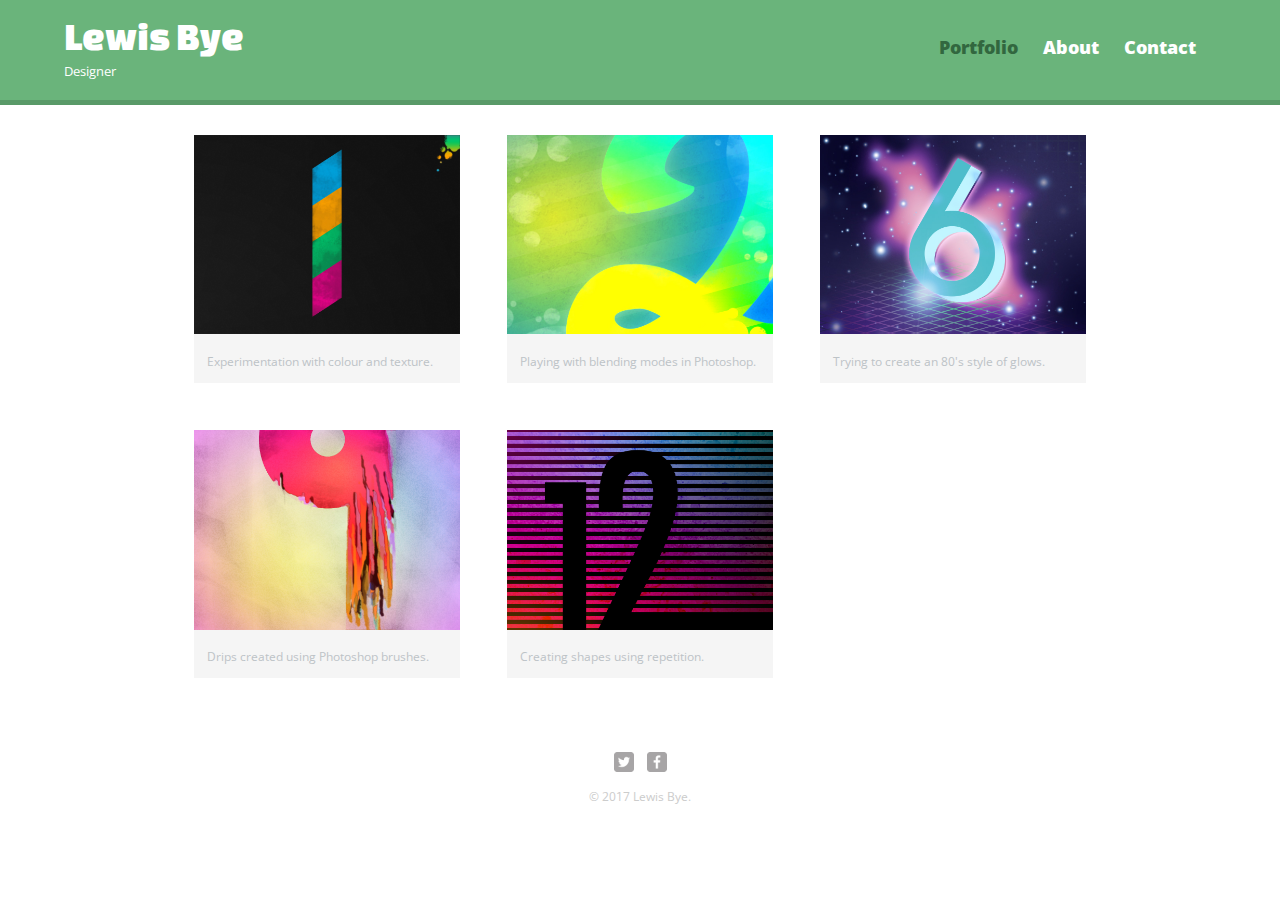
<file: index.html>
<!DOCTYPE html>
<html>
  <head>
    <meta charset="utf-8">
    <title>Lewis Bye | Designer</title>
    <link rel="stylesheet" href="css/normalize.css">
    <link href="https://fonts.googleapis.com/css?family=Changa+One|Open+Sans:400,400i,700,700i,800" rel="stylesheet">
    <link rel="stylesheet" href="css/main.css">
    <link rel="stylesheet" href="css/responsive.css">
    <meta name="viewport" content="width=device-width, inital-scale=1.0">
  </head>
  <body>
    <header>
      <a href="index.html" id="logo">
        <h1>Lewis Bye</h1>
        <h2>Designer</h2>
      </a>
      <nav>
        <ul>
           <li><a href="index.html" class="selected">Portfolio</a></li>
           <li><a href="about.html">About</a></li>
           <li><a href="contact.html">Contact</a></li>
        </ul>
      </nav>
    </header>
    <div id="wrapper">
      <section>
        <ul id="gallery">
          <li>
            <a href="img/numbers-01.jpg">
              <img src="img/numbers-01.jpg" alt="">
              <p>Experimentation with colour and texture.</p>
            </a>
          </li>
          <li>
            <a href="img/numbers-02.jpg">
              <img src="img/numbers-02.jpg" alt="">
              <p>Playing with blending modes in Photoshop.</p>
            </a>
          </li>
          <li>
            <a href="img/numbers-06.jpg">
              <img src="img/numbers-06.jpg" alt="">
              <p>Trying to create an 80's style of glows.</p>
            </a>
          </li>
          <li>
            <a href="img/numbers-09.jpg">
              <img src="img/numbers-09.jpg" alt="">
              <p>Drips created using Photoshop brushes.</p>
            </a>
          </li>
          <li>
            <a href="img/numbers-12.jpg">
              <img src="img/numbers-12.jpg" alt="">
              <p>Creating shapes using repetition.</p>
            </a>
          </li>
        </ul>
      </section>
      <footer>
        <a href="http://twitter.com/lewisbye1"><img src="img/twitter-wrap.png" atl="Twitter" class="social-icon"></a>
        <a href="http://facebook.com/lewisbye"><img src="img/facebook-wrap.png" atl="Facebook" class="social-icon"></a>
        <p>&copy; 2017 Lewis Bye.</p>
      </footer>
    </div>
  </body>
</html>
</file>
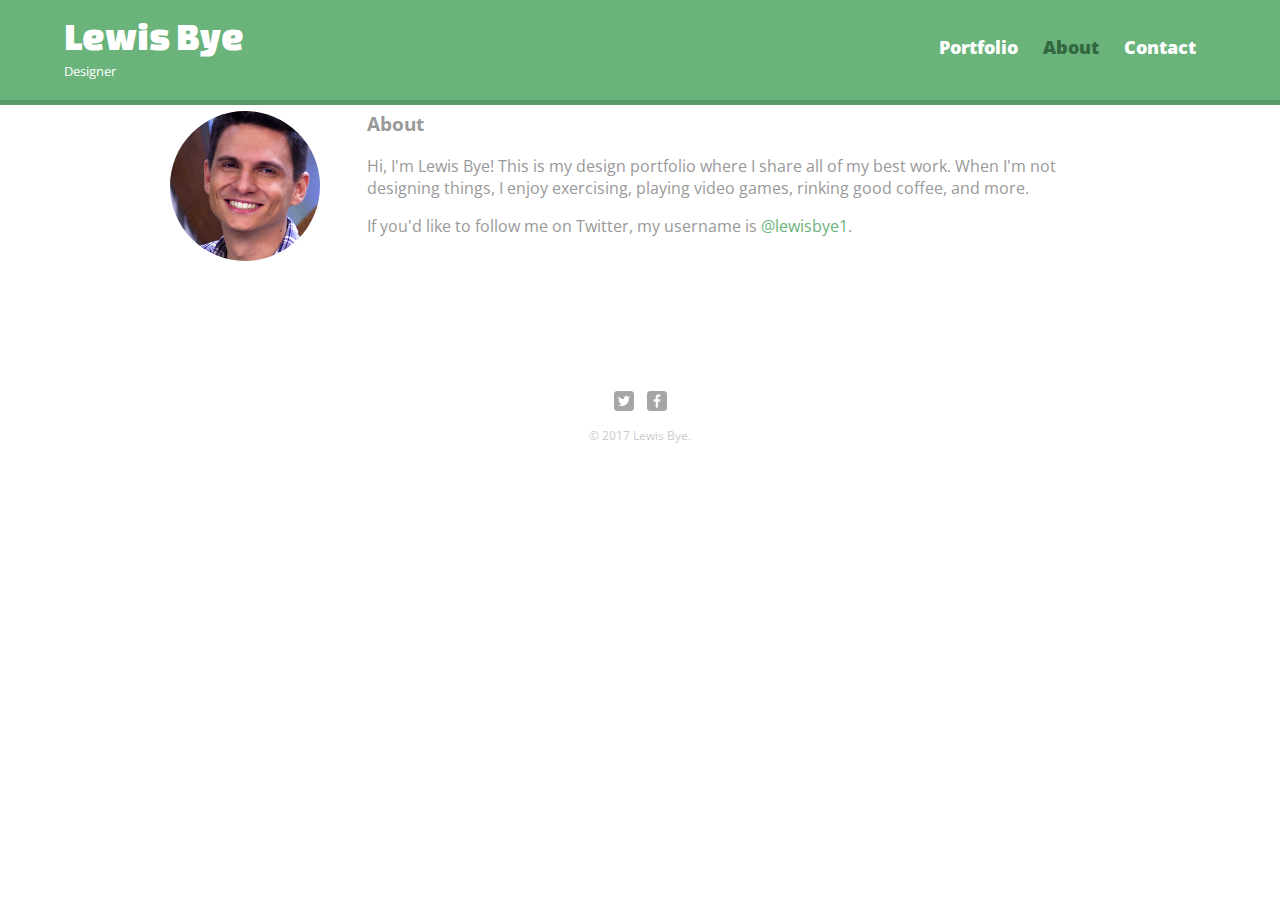
<file: about.html>
<!DOCTYPE html>
<html>
  <head>
    <meta charset="utf-8">
    <title>Lewis Bye | Designer</title>
    <link rel="stylesheet" href="css/normalize.css">
    <link href="https://fonts.googleapis.com/css?family=Changa+One|Open+Sans:400,400i,700,700i,800" rel="stylesheet">
    <link rel="stylesheet" href="css/main.css">
    <link rel="stylesheet" href="css/responsive.css">
    <meta name="viewport" content="width=device-width, inital-scale=1.0">
  </head>
  <body>
    <header>
      <a href="index.html" id="logo">
        <h1>Lewis Bye</h1>
        <h2>Designer</h2>
      </a>
      <nav>
        <ul>
           <li><a href="index.html">Portfolio</a></li>
           <li><a href="about.html" class="selected">About</a></li>
           <li><a href="contact.html">Contact</a></li>
        </ul>
      </nav>
    </header>
    <div id="wrapper">
      <section>
        <img src="img/nick.jpg" alt="Photograph of Nick" class="profile-photo">
        <h3>About</h3>
        <p>Hi, I'm Lewis Bye! This is my design portfolio where I share all of my best work. When I'm not designing things, I enjoy exercising, playing video games, rinking good coffee, and more. </p>
        <p>If you'd like to follow me on Twitter, my username is <a href="http://twitter.com/lewisbye1">@lewisbye1</a>.</p>
      </section>
      <footer>
        <a href="http://twitter.com/lewisbye1"><img src="img/twitter-wrap.png" atl="Twitter" class="social-icon"></a>
        <a href="http://facebook.com/lewisbye"><img src="img/facebook-wrap.png" atl="Facebook" class="social-icon"></a>
        <p>&copy; 2017 Lewis Bye.</p>
      </footer>
    </div>
  </body>
</html>
</file>
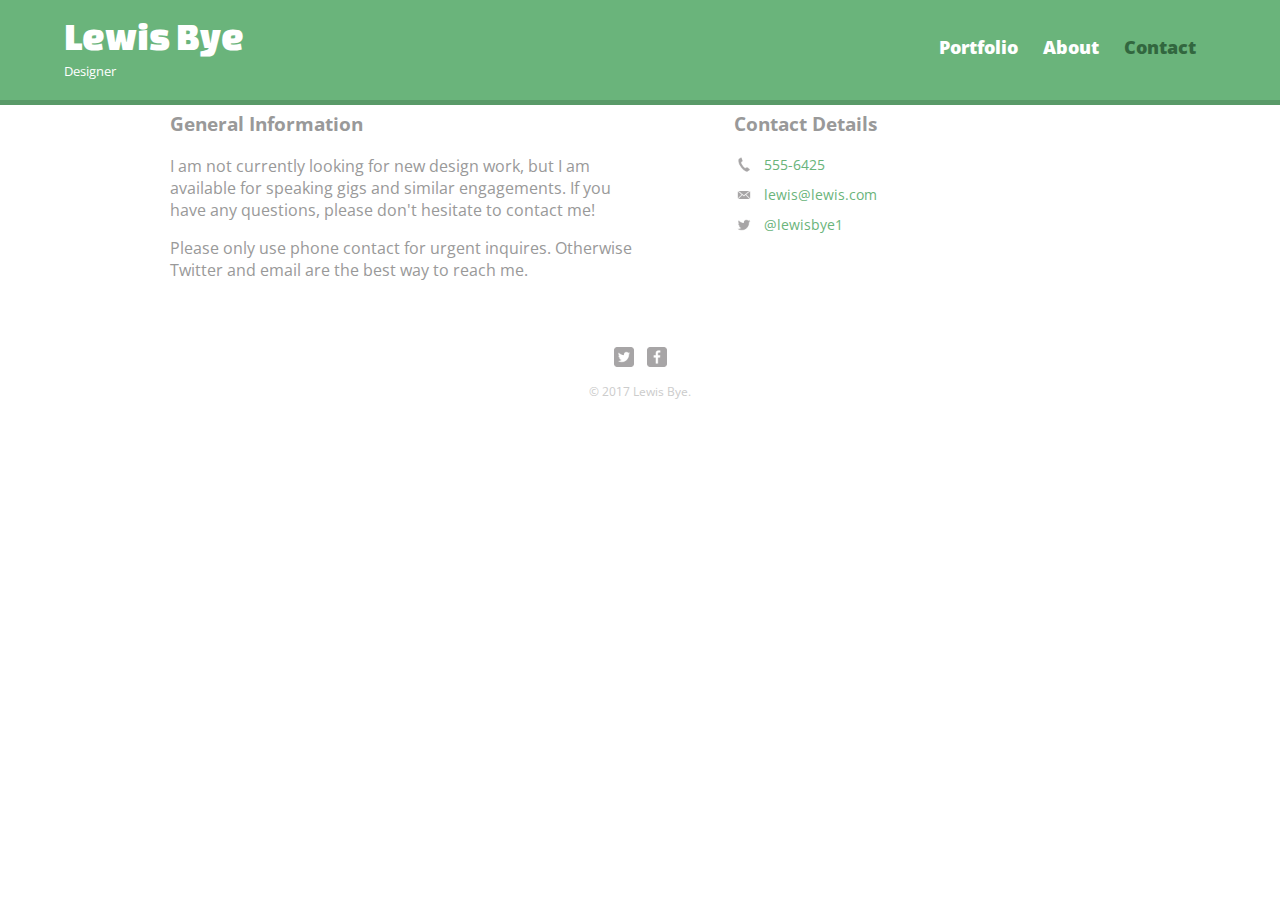
<file: contact.html>
<!DOCTYPE html>
<html>
  <head>
    <meta charset="utf-8">
    <title>Lewis Bye | Designer</title>
    <link rel="stylesheet" href="css/normalize.css">
    <link href="https://fonts.googleapis.com/css?family=Changa+One|Open+Sans:400,400i,700,700i,800" rel="stylesheet">
    <link rel="stylesheet" href="css/main.css">
    <link rel="stylesheet" href="css/responsive.css">
    <meta name="viewport" content="width=device-width, inital-scale=1.0">
  </head>
  <body>
    <header>
      <a href="index.html" id="logo">
        <h1>Lewis Bye</h1>
        <h2>Designer</h2>
      </a>
      <nav>
        <ul>
           <li><a href="index.html">Portfolio</a></li>
           <li><a href="about.html">About</a></li>
           <li><a href="contact.html "class="selected">Contact</a></li>
        </ul>
      </nav>
    </header>
    <div id="wrapper">
      <section id="primary">
        <h3>General Information</h3>
        <p>I am not currently looking for new design work, but I am available for speaking gigs and similar engagements. If you have any questions, please don't hesitate to contact me!</p>
        <p>Please only use phone contact for urgent inquires. Otherwise Twitter and email are the best way to reach me.</p>
      </section>
      <section id="secondary">
        <h3> Contact Details</h3>
        <ul class="contact-info">
          <li class="phone"><a href="Tel:555-6425">555-6425</a></li>
          <li class="mail"><a href="mailto:lewis@lewis.com">lewis@lewis.com</a></li>
          <li class="twitter"><a href="http://twitter.com/intent/tweet?screen_name=lewisbye1">@lewisbye1</a></li>
        </ul>
      </section>
      <footer>
        <a href="http://twitter.com/lewisbye1"><img src="img/twitter-wrap.png" atl="Twitter" class="social-icon"></a>
        <a href="http://facebook.com/lewisbye"><img src="img/facebook-wrap.png" atl="Facebook" class="social-icon"></a>
        <p>&copy; 2017 Lewis Bye.</p>
      </footer>
    </div>
  </body>
</html>
</file>
<file: css/main.css>
/******************
GENERAL
******************/


body {
  font-family: 'Open Sans', sans-serif;
}

#wrapper {
 max-width: 940px;
  margin: 0 auto;
  padding: 0 5%;
}

a {
  text-decoration: none;
}

img {
  max-width: 100%;
}

h3 {
  margin: 0 0 1em 0;
}


/******************
HEADING
******************/


header {
  float: left;
  margin: 0 0 30px 0;
  padding: 5px 0 0 0;
  width: 100%;
}

#logo {
  text-align: center;
  margin: 0;
}

h1 {
font-family: 'Changa One', sans-serif;
  margin: 15px 0;
  font-size: 1.7em;
  font-weight: normal;
  line-height: 0.8em;
}

h2 {
  font-size: 0.75em;
  margin: -5px 0 0;
  font-weight: normal;
}


/******************
NAVIGATION
******************/


nav {
  text-align: center;
  padding: 10px 0;
  margin: 20px 0 0;
}

nav ul {
  list-style: none;
  margin: 0 10px;
  padding: 0;
}

nav li {
  display: inline-block;
}

nav a {
  font-weight: 800;
  padding: 15px 10px;
}

/******************
FOOTER
******************/

footer {
  font-size: 0.75em;
  text-align: center;
  clear: both;
  padding-top: 50px;
  color: #ccc;
}

.social-icon {
  width: 20px;
  height: 20px;
  margin: 0 5px;
}

/******************
PAGE: PORTFOLIO
******************/

#gallery {
  margin: 0;
  padding: 0;
  list-style: none;
}

#gallery li {
  float: left;
  width: 45%;
  margin: 2.5%;
  background-color: #f5f5f5;
  color: #bdc3c7;
}

#gallery li a p {
  margin: 0;
  padding: 5%;
  font-size: 0.75em;
  color: #bdc3c7;
}



/******************
PAGE: ABOUT
******************/



.profile-photo {
  display: block;
  max-width: 150px;
  margin: 0 auto 30px;
  border-radius: 100%;
}


/******************
PAGE: CONTACT
******************/


.contact-info {
  list-style: none;
  padding: 0;
  margin: 0;
  font-size: 0.9em;
}

.contact-info a {
  display: block;
  min-height: 20px;
  background-repeat: no-repeat;
  background-size: 20px 20px;
  padding: 0 0 0 30px;
  margin: 0 0 10px;
}

.contact-info li.phone a {
  background-image: url('../img/phone.png');
}

.contact-info li.mail a {
  background-image: url('../img/mail.png');
}

.contact-info li.twitter a {
  background-image: url('../img/twitter.png');
}



/******************
COLORS
******************/


/* site body */
body {
  background-color: #fff; 
  color: #999;
}

/* green header */
header {
  background: #6ab47b;
  border-color: #599a68;
}

/* nav background on mobile */
nav {
  background: #599a68;
}

/* link color */
a {
  color: #6ab47b;
}

/* nav link */
nav a, nav a:visited {
  color: #fff;
}

/* selected nav link */
nav a.selected, nav a:hover {
  color: #32673f;
}

/* logo text */
h1, h2 {
  color: #fff;
}
</file>
<file: css/responsive.css>
@media screen and (min-width: 480px) {

      /******************
      TWO COLUMN LAYOUT
      ******************/
  
  #primary {
    width: 50%;
    float: left;
  }
  
  #secondary {
    width: 40%;
    float: right;
  }
  
      /******************
      PAGE: PORTFOLIO
      ******************/
  
  
  #gallery li {
    width: 28.3333%;
  }
  
  #gallery li:nth-child(4n) {
    clear: left;
  }
  
      /******************
      PAGE: ABOUT
      ******************/
  .profile-photo {
    float: left;
    margin: 0 5% 80px 0;
  }
  
  
}

@media screen and (min-width: 660px) {

      /******************
      HEADER
      ******************/
  nav {
    background: none;
    float: right;
    font-size: 1.125em;
    margin-right: 5%;
    text-align: right;
    width: 45%;
  }
  
  #logo {
    float: left;
    margin-left: 5%;
    text-align: left;
    width: 45%;
  }
  
  h1 {
    font-size: 2.5em;
  }
  
  h2 {
    font-size: 0.835em;
    margin-bottom: 20px;
  }
    
  header {
    border-bottom: 5px solid #599a68;
    margin-bottom: 6px;
  }
  
  
}
</file>
